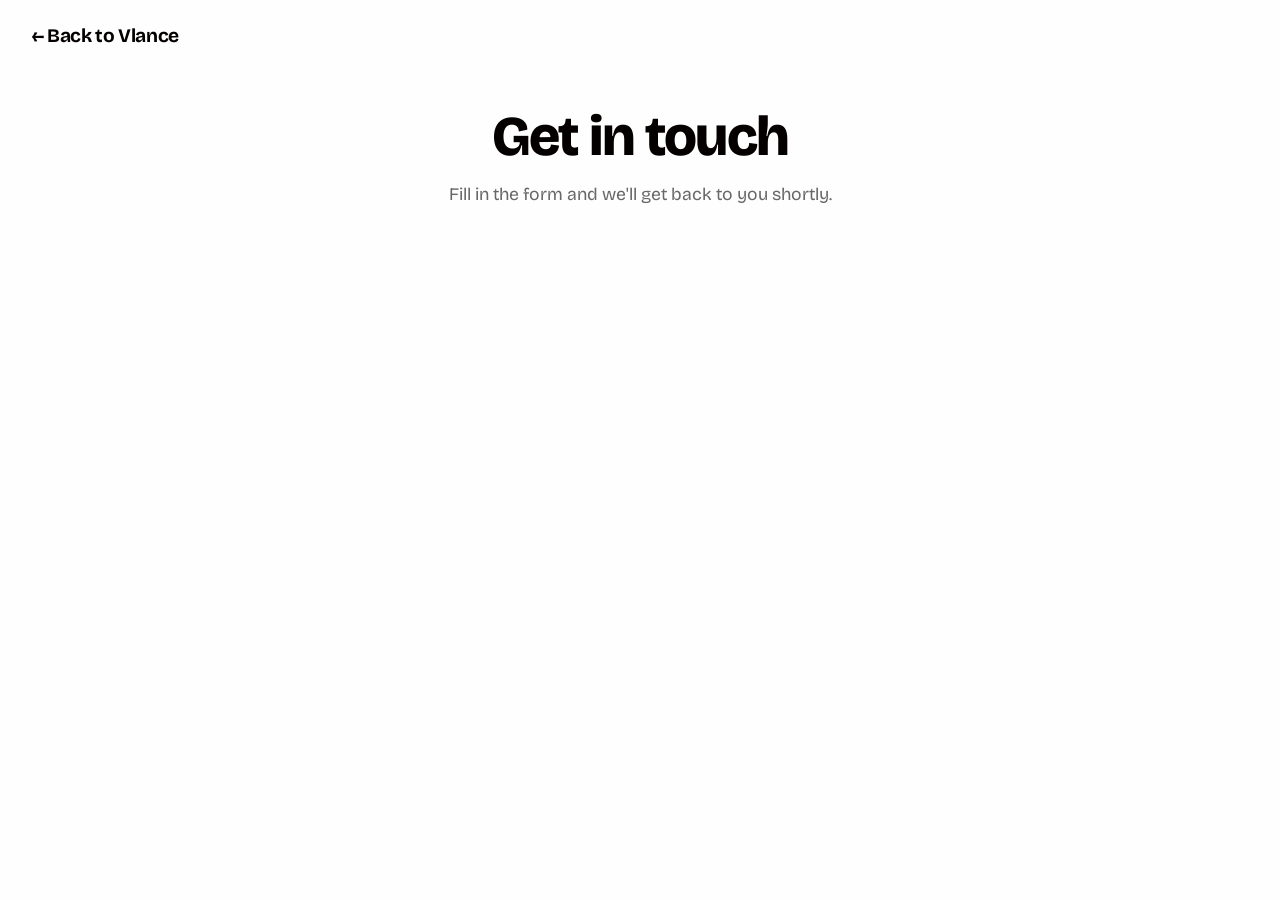
<file: contact.html>
<!DOCTYPE html>
<html lang="en">
<head>
  <meta charset="utf-8"/>
  <title>Contact — Vlance</title>
  <meta name="viewport" content="width=device-width, initial-scale=1"/>
  <link rel="icon" type="image/png" href="png/vlance logo.png"/>
  <link rel="preconnect" href="https://fonts.googleapis.com"/>
  <link rel="preconnect" href="https://fonts.gstatic.com" crossorigin/>
  <link href="https://fonts.googleapis.com/css2?family=Bricolage+Grotesque:opsz,wght@12..96,200..800&display=swap" rel="stylesheet"/>
  <link rel="stylesheet" href="vlance.css"/>
  <style>
    body { margin: 0; padding: 0; background: #fffefe; display: flex; flex-direction: column; min-height: 100vh; }
    .contact-page-header {
      padding: 1.5rem 2rem;
      display: flex;
      align-items: center;
    }
    .contact-page-header a {
      font-family: "Bricolage Grotesque", sans-serif;
      font-weight: 700;
      font-size: 1.2rem;
      color: #040000;
      text-decoration: none;
      letter-spacing: -0.02em;
    }
    .contact-page-header a:hover { opacity: 0.7; }
    .contact-page-form {
      flex: 1;
      display: flex;
      flex-direction: column;
      align-items: center;
      padding: 2rem 1rem 4rem;
    }
    .contact-page-form h1 {
      font-family: "Bricolage Grotesque", sans-serif;
      font-size: clamp(2rem, 6vw, 3.5rem);
      font-weight: 800;
      color: #040000;
      margin: 0 0 0.25em;
      letter-spacing: -0.03em;
      text-align: center;
    }
    .contact-page-form p {
      font-family: "Bricolage Grotesque", sans-serif;
      font-size: 1.1rem;
      color: #666;
      margin: 0 0 2.5rem;
      text-align: center;
    }
    .tally-embed-wrap {
      width: 100%;
      max-width: 640px;
    }
  </style>
</head>
<body>
  <header class="contact-page-header">
    <a href="index.html">← Back to Vlance</a>
  </header>

  <main class="contact-page-form">
    <h1>Get in touch</h1>
    <p>Fill in the form and we'll get back to you shortly.</p>
    <div class="tally-embed-wrap">
      <!-- Replace the src URL below with your Tally.so embed URL -->
      <iframe
        data-tally-src="https://tally.so/embed/YOUR_FORM_ID?alignLeft=1&hideTitle=1&transparentBackground=1&dynamicHeight=1"
        loading="lazy"
        width="100%"
        height="500"
        frameborder="0"
        marginheight="0"
        marginwidth="0"
        title="Contact Vlance"
        style="border:none;"
      ></iframe>
      <script>var d=document,w="https://tally.so/widgets/embed.js",v=function(){"undefined"!=typeof Tally?Tally.loadEmbeds():d.querySelectorAll("iframe[data-tally-src]:not([src])").forEach((function(e){e.src=e.dataset.tallySrc}))};if("undefined"!=typeof Tally)v();else if(d.querySelector('script[src="'+w+'"]')==null){var s=d.createElement("script");s.src=w,s.onload=v,s.onerror=v,d.body.appendChild(s);}</script>
    </div>
  </main>
</body>
</html>
</file>
<file: vlance.css>
/* ══════════════════════════════════════════════════════════════════════════
   VLANCE v2 — bold dark brutalist system
   Red (#b91616) on near-black, hard edges, huge Bricolage Grotesque display
   type, JetBrains Mono for labels/eyebrows/UI chrome.

   Section order mirrors index.html exactly:
   01 Hero · 02 Client carousel · 03 Perks · 04 Featured testimonial ·
   05 Work (fan slider) · 06 Comparison table · 07 Testimonials · 08 Contact
   ══════════════════════════════════════════════════════════════════════════ */

*, *::before, *::after { box-sizing: border-box; }

:root {
  /* Palette */
  --bg:          #fafaf7;
  --bg-panel:    #f1efe9;
  --bg-panel-2:  #e8e5dd;
  --fg:          #0a0a0a;
  --fg-dim:      #625f58;
  --fg-faint:    #a8a49b;
  --line:        rgba(10, 10, 10, 0.12);
  --line-strong: rgba(10, 10, 10, 0.28);
  --red:         #b91616;
  --red-bright:  #e01c1c;
  --red-deep:    #7a0d0d;
  --grad-red:    linear-gradient(110deg, #e64613 0%, #b91616 100%);

  /* Type */
  --font-display: 'Bricolage Grotesque', sans-serif;
  --font-mono:    'Bricolage Grotesque', sans-serif;

  /* Layout */
  --container: 1400px;
  --edge:      clamp(1.25rem, 4vw, 3rem);
  --line-w:    1.5px;
}

html {
  scroll-behavior: smooth;
  -webkit-font-smoothing: antialiased;
  /* Backstop against sideways page scroll. `clip` rather than `hidden`: it
     creates no scroll container, so the perk bands' position:sticky still
     resolves against the viewport. */
  overflow-x: clip;
}

body {
  margin: 0;
  background: var(--bg);
  color: var(--fg);
  font-family: var(--font-display);
  overflow-x: clip;
  position: relative;
}

/* Fixed film-grain overlay — cheap texture that sells the "expensive design"
   feel; mix-blend-mode so it reads on both red and black panels alike. */
body::before {
  content: '';
  position: fixed;
  inset: 0;
  z-index: 999;
  pointer-events: none;
  opacity: 0.05;
  mix-blend-mode: overlay;
  background-image: url("data:image/svg+xml,%3Csvg xmlns='http://www.w3.org/2000/svg' width='120' height='120'%3E%3Cfilter id='n'%3E%3CfeTurbulence type='fractalNoise' baseFrequency='0.9' numOctaves='2' stitchTiles='stitch'/%3E%3C/filter%3E%3Crect width='100%25' height='100%25' filter='url(%23n)'/%3E%3C/svg%3E");
}

::selection { background: var(--red); color: #fff; }

img { max-width: 100%; display: block; }
a { color: inherit; }

.container {
  max-width: var(--container);
  margin: 0 auto;
  padding: 0 var(--edge);
}

/* ── Shared type utilities ── */
.h-l {
  font-family: var(--font-display);
  font-weight: 800;
  letter-spacing: -0.04em;
  line-height: 0.9;
  margin: 0;
  color: var(--fg);
}

.p-l {
  font-family: var(--font-mono);
  font-size: clamp(0.85rem, 1.1vw, 1rem);
  color: var(--fg-dim);
  letter-spacing: 0.01em;
  line-height: 1.6;
  margin: 0;
}

.vl-eyebrow {
  display: inline-flex;
  align-items: center;
  gap: 0.6em;
  font-family: var(--font-mono);
  font-size: clamp(0.7rem, 1vw, 0.82rem);
  letter-spacing: 0.18em;
  text-transform: uppercase;
  color: var(--fg-dim);
}
.vl-eyebrow::before {
  content: '';
  width: 0.55em;
  height: 0.55em;
  background: var(--red);
  flex: none;
}

/* ── Buttons ──
   Creative hover with no shadow / glow / scale: a flat fill sweeps in behind
   the label (transform-only, GPU-cheap) and the label colour flips a beat
   later so it reads as the fill "arriving" under it. */
.btn {
  position: relative;
  isolation: isolate;
  overflow: hidden;
  display: inline-flex;
  align-items: center;
  justify-content: center;
  gap: 0.625em;
  padding: 1em 2.4em;
  font-family: var(--font-mono);
  font-size: 1.5rem;
  font-weight: 600;
  letter-spacing: 0.06em;
  text-transform: none;
  text-decoration: none;
  border: none;
  border-radius: 100em;
  background: rgba(0, 0, 0, 0.07);
  color: var(--fg);
  cursor: pointer;
  transition: background-color 0.2s ease, color 0.2s ease;
}
.btn:hover { background: var(--fg); color: #fff; }

.btn--primary {
  background: var(--red);
  color: #fff;
}
.btn--primary:hover { background: var(--fg); color: #fff; }

/* ══════════════════════════ 01 · HERO ══════════════════════════ */
.home-hero {
  position: relative;
  min-height: 100svh;
  display: flex;
  align-items: center;
  padding: clamp(6rem, 12vh, 8rem) 0 clamp(10rem, 18vw, 13rem); /* bottom: room for the timeline strip */
  background: var(--bg);
  overflow: clip;
}

/* Faint "+" marks on a 56px grid. A radial mask (not a background gradient —
   the marks themselves stay flat) fades them out toward the screen edges. */
/* one soft warm glow behind the headline - the only colour in the background */
.home-hero::before {
  content: "";
  position: absolute;
  left: 50%;
  top: 44%;
  width: min(70rem, 110vw);
  height: 34rem;
  translate: -50% -50%;
  border-radius: 50%;
  background: none;
  pointer-events: none;
  z-index: 0;
}
.vl-hero-pattern {
  position: absolute;
  inset: 0;
  z-index: 0;
  pointer-events: none;
  /* thin vertical column lines, like a layout grid (user, 22 Oct: replaces the + marks and the glow) */
  /* a plain dot grid (user, 22 Oct: "more simple pattern") */
  background: radial-gradient(circle, rgba(10, 10, 10, 0.16) 1.2px, transparent 1.6px) center top / 28px 28px repeat;
  -webkit-mask-image: radial-gradient(ellipse 80% 75% at 50% 45%, transparent 18%, #000 55%);
          mask-image: radial-gradient(ellipse 80% 75% at 50% 45%, transparent 18%, #000 55%);
}

/* Editing-timeline panel near the bottom of the hero. A 2-column grid: track
   icons on the left, lanes on the right (ruler, video, text, audio). Each
   lane's track holds its clips twice back-to-back, all padded to the same
   loop length in buildHeroTimeline(), so every lane scrolls at the same
   speed and the -50% loop is seamless. Flat fills only, no gradients. */
.vl-hero-timeline {
  --tl-head: 2.6rem;
  position: absolute;
  left: 50%;
  bottom: clamp(1.25rem, 3vw, 2.25rem);
  translate: -50% 0;
  width: min(68rem, calc(100% - 2 * var(--edge)));
  z-index: 0;
  display: grid;
  grid-template-columns: var(--tl-head) 1fr;
  grid-template-rows: 1rem 2.8rem 1.3rem 1.9rem;
  gap: 0.35rem 0;
  padding: 0.6rem 0.6rem 0.75rem 0;
  background: #fff;
  border: var(--line-w) solid var(--line);
  border-radius: 1.1rem;
  overflow: hidden;
  pointer-events: none;
}
.vl-tl-head {
  display: flex;
  align-items: center;
  justify-content: center;
  color: var(--fg-faint);
}
.vl-tl-head svg { width: 1rem; height: 1rem; }
.vl-tl-lane {
  position: relative;
  overflow: hidden;
  border-radius: 0.45rem;
}
.vl-tl-track {
  display: flex;
  height: 100%;
  width: max-content;
  animation: vl-tl-scroll 60s linear infinite;
}
.vl-tl-ruler {
  background: url("data:image/svg+xml,%3Csvg xmlns='http://www.w3.org/2000/svg' width='64' height='16'%3E%3Cpath d='M0.5 16V6M16.5 16v-4M32.5 16V9M48.5 16v-4' stroke='%230a0a0a' stroke-opacity='0.28'/%3E%3C/svg%3E") left bottom / 4rem 100% repeat-x;
}
.vl-tl-clip {
  flex: none;
  height: 100%;
  border-radius: 0.45rem;
}
.vl-tl-gap { flex: none; }

/* Video: film-strip of a creator photo, repeated frame after frame. */
.vl-tl-track[data-kind="video"] .vl-tl-clip {
  position: relative;
  background-color: var(--bg-panel-2);
  background-size: auto 100%;
  background-repeat: repeat-x;
  box-shadow: inset 0 0 0 1px rgba(10, 10, 10, 0.12);
}
/* "Selected" clip, like clicking one in an editor: red outline + handles. */
.vl-tl-track[data-kind="video"] .vl-tl-clip.is-selected {
  box-shadow: inset 0 0 0 2px var(--red);
}
.vl-tl-clip.is-selected::before,
.vl-tl-clip.is-selected::after {
  content: '';
  position: absolute;
  top: 0;
  bottom: 0;
  width: 0.45rem;
  background: var(--red);
}
.vl-tl-clip.is-selected::before { left: 0;  border-radius: 0.45rem 0 0 0.45rem; }
.vl-tl-clip.is-selected::after  { right: 0; border-radius: 0 0.45rem 0.45rem 0; }

/* Text overlays: dark pills with a short white "line of text" mark. */
.vl-tl-track[data-kind="text"] .vl-tl-clip {
  position: relative;
  background: var(--fg);
  border-radius: 100em;
}
.vl-tl-track[data-kind="text"] .vl-tl-clip::after {
  content: '';
  position: absolute;
  left: 0.6rem;
  top: 50%;
  width: 45%;
  max-width: 3rem;
  height: 2px;
  translate: 0 -50%;
  border-radius: 2px;
  background: rgba(255, 255, 255, 0.7);
}
.vl-tl-track[data-kind="text"] .vl-tl-clip.is-red { background: var(--red); }

/* Audio: light red clip with a waveform. */
.vl-tl-track[data-kind="audio"] .vl-tl-clip {
  background: url("data:image/svg+xml,%3Csvg xmlns='http://www.w3.org/2000/svg' width='48' height='20'%3E%3Cg fill='%23b91616' fill-opacity='0.55'%3E%3Crect x='1' y='7.0' width='2' height='6' rx='1'/%3E%3Crect x='5' y='4.0' width='2' height='12' rx='1'/%3E%3Crect x='9' y='6.0' width='2' height='8' rx='1'/%3E%3Crect x='13' y='2.0' width='2' height='16' rx='1'/%3E%3Crect x='17' y='5.0' width='2' height='10' rx='1'/%3E%3Crect x='21' y='3.0' width='2' height='14' rx='1'/%3E%3Crect x='25' y='7.5' width='2' height='5' rx='1'/%3E%3Crect x='29' y='4.5' width='2' height='11' rx='1'/%3E%3Crect x='33' y='1.5' width='2' height='17' rx='1'/%3E%3Crect x='37' y='5.5' width='2' height='9' rx='1'/%3E%3Crect x='41' y='3.5' width='2' height='13' rx='1'/%3E%3Crect x='45' y='6.5' width='2' height='7' rx='1'/%3E%3C/g%3E%3C/svg%3E") left center / auto 80% repeat-x, rgba(185, 22, 22, 0.1);
}

/* Fixed playhead — red line across the lanes with a handle in the ruler. */
.vl-tl-playhead {
  position: absolute;
  top: 0.35rem;
  bottom: 0;
  left: calc(var(--tl-head) + (100% - var(--tl-head)) * 0.42);
  width: 2px;
  margin-left: -1px;
  background: var(--red);
  z-index: 2;
}
.vl-tl-playhead::before {
  content: '';
  position: absolute;
  top: 0;
  left: 50%;
  width: 0.75rem;
  height: 0.9rem;
  translate: -50% 0;
  border-radius: 0.2rem 0.2rem 0.4rem 0.4rem;
  background: var(--red);
}

@keyframes vl-tl-scroll {
  to { transform: translateX(-50%); }
}
@media (prefers-reduced-motion: reduce) {
  .vl-tl-track { animation: none; }
}

/* Floating creator cards around the edges. Rotation sits on the figure,
   the bob animation on an inner transform via the `translate` property, so
   GSAP's entrance (which animates `transform`) and the CSS float never fight. */
.vl-hero-cards {
  position: absolute;
  inset: 0;
  z-index: 0;
  pointer-events: none;
}
.vl-hero-card {
  position: absolute;
  margin: 0;
  width: clamp(8rem, 11vw, 11.5rem);
  aspect-ratio: 4 / 5;
  padding: 0.45rem;
  background: #fff;
  border: var(--line-w) solid var(--line);
  border-radius: 1.25rem;
  rotate: var(--rot, 0deg);
  animation: vl-hero-float 6s ease-in-out infinite;
}
.vl-hero-card img {
  width: 100%;
  height: 100%;
  object-fit: cover;
  border-radius: 0.85rem;
}
/* on wide screens the cards stay near the headline instead of drifting to the far edges */
.vl-hero-card--1 { --rot: -8deg; top: 12%;    left: max(5%, calc(50% - 54rem));  }
.vl-hero-card--2 { --rot:  7deg; top: 10%;    right: max(6%, calc(50% - 54rem)); animation-delay: -1.5s; }
.vl-hero-card--3 { --rot:  6deg; bottom: 30%; left: max(10%, calc(50% - 49rem)); animation-delay: -3s; }
.vl-hero-card--4 { --rot: -6deg; bottom: 28%; right: max(9%, calc(50% - 50rem)); animation-delay: -4.5s; }

@keyframes vl-hero-float {
  0%, 100% { translate: 0 0; }
  50%      { translate: 0 -10px; }
}
@media (prefers-reduced-motion: reduce) {
  .vl-hero-card { animation: none; }
}

.home-hero__content {
  position: relative;
  z-index: 1;
  display: flex;
  flex-direction: column;
  align-items: center;
  text-align: center;
  gap: clamp(1.25rem, 2.4vw, 1.75rem);
}

.vl-hero-heading {
  margin: 0;
  font-family: var(--font-display);
  font-weight: 800;
  letter-spacing: -0.02em;
  line-height: 0.92;
  color: var(--fg);
  font-size: clamp(3rem, 6vw, 7.5rem);
}
.vl-ht-line { display: block; }
.vl-ht-accent { color: var(--red); font-style: normal; }

.vl-hero-pill {
  display: inline-flex;
  align-items: center;
  gap: 0.55rem;
  margin: 0 0 0.4rem;
  padding: 0.5rem 1rem;
  border: 1px solid rgba(0, 0, 0, 0.1);
  border-radius: 100em;
  background: #fff;
  font-family: var(--font-mono);
  font-size: 0.85rem;
  font-weight: 600;
  letter-spacing: 0.04em;
  color: var(--fg);
}
.vl-hero-pill i { width: 0.5rem; height: 0.5rem; border-radius: 50%; background: #22c55e; }
.vl-hero-sub {
  max-width: 34rem;
  margin: 0.2rem 0 0;
  font-family: var(--font-display);
  font-weight: 500;
  font-size: clamp(1.15rem, 1.5vw, 1.6rem);
  letter-spacing: -0.02em;
  line-height: 1.4;
  color: var(--fg-dim);
}
.vl-hero-cta {
  display: flex;
  flex-wrap: wrap;
  justify-content: center;
  gap: 0.75rem;
  margin-top: 0.4rem;
}
.vl-hero-cta .btn { font-size: clamp(1.15rem, 1.1vw, 1.35rem); padding: 1.05em 2.8em; }

/* Trusted-by avatar badge */
.vl-trusted {
  display: inline-flex;
  align-items: center;
  gap: 1.1rem;
  margin-top: 0.6rem;
}
.vl-trusted__avatars {
  display: flex;
}
/* The slot is the circle (ring + clip); the photo inside slides through it
   when initTrustedAvatars swaps faces, so the ring itself never moves. */
.vl-trusted__slot {
  position: relative;
  display: block;
  width: 3.6rem;
  height: 3.6rem;
  margin-left: -1.1rem;
  border-radius: 50%;
  border: 2px solid var(--bg);
  background: var(--bg-panel);
  overflow: hidden;
  isolation: isolate; /* keeps the clip clean in Safari while children transform */
}
.vl-trusted__slot:first-child { margin-left: 0; }
.vl-trusted__avatar {
  position: absolute;
  inset: 0;
  display: block;
  width: 100%;
  height: 100%;
  object-fit: cover;
}
.vl-trusted__label {
  font-family: var(--font-display);
  font-weight: 600;
  font-size: 1.05rem;
  letter-spacing: -0.01em;
  color: var(--fg-dim);
}

/* Tablet: pull the cards further into the corners and shrink them so they
   frame the headline instead of crowding it. */
@media (max-width: 1100px) {
  .vl-hero-card { width: 7.5rem; }
  .vl-hero-card--1 { top: 9%;  left: 3%; }
  .vl-hero-card--2 { top: 8%;  right: 3%; }
  .vl-hero-card--3 { bottom: 28%; left: 4%; }
  .vl-hero-card--4 { bottom: 27%; right: 4%; }
}
/* Phones: only the two top cards, small, tucked into the corners. */
@media (max-width: 767px) {
  .home-hero { min-height: 92svh; padding-top: 9rem; padding-bottom: 10rem; }
  .vl-hero-timeline {
    --tl-head: 2rem;
    grid-template-rows: 0.8rem 2.1rem 1rem 1.4rem;
    gap: 0.25rem 0;
    padding: 0.45rem 0.45rem 0.55rem 0;
    border-radius: 0.9rem;
  }
  .vl-tl-head svg { width: 0.85rem; height: 0.85rem; }
  .vl-hero-card { width: 4.6rem; padding: 0.25rem; border-radius: 0.8rem; }
  .vl-hero-card img { border-radius: 0.55rem; }
  .vl-hero-card--2 { top: 1.75rem; right: -0.5rem; }
  .vl-hero-card--3 { top: 2.25rem; bottom: auto; left: -0.5rem; --rot: -7deg; }
  .vl-hero-card--1, .vl-hero-card--4 { display: none; }
  .vl-hero-heading { font-size: clamp(2.3rem, 10.5vw, 3.6rem); }
  .vl-trusted__slot { width: 2.8rem; height: 2.8rem; margin-left: -0.9rem; }
  .vl-trusted__label { font-size: 0.95rem; }
}

/* ══════════════════════ 02 · CLIENT CAROUSEL / FACE WALL ══════════════════════ */
.vl-clients-header {
  position: relative;
  padding: clamp(3.5rem, 7vw, 5.5rem) var(--edge) clamp(2rem, 4vw, 3rem);
  display: flex;
  align-items: flex-end;
  justify-content: space-between;
  flex-wrap: wrap;
  gap: 1.5rem;
  background: var(--bg);
  max-width: var(--container);
  margin: 0 auto;
}
.vl-clients-header .h-l {
  font-size: clamp(2.6rem, 6vw, 5.2rem);
  letter-spacing: -0.01em;
}
.vl-clients-stat {
  position: relative;
  display: flex;
  flex-direction: column;
  align-items: flex-end;
  text-align: right;
  flex: none;
}
.vl-clients-stat__num {
  font-family: var(--font-display);
  font-weight: 800;
  font-size: clamp(2.6rem, 5vw, 4.4rem);
  line-height: 0.9;
  color: var(--red-bright);
  letter-spacing: -0.03em;
}
.vl-clients-stat__label {
  font-family: var(--font-display);
  font-weight: 700;
  font-size: clamp(1.7rem, 3.2vw, 2.7rem);
  letter-spacing: -0.01em;
  color: var(--fg);
  max-width: 14ch;
}

/* The outer wrapper stays screen-aligned at exactly 100% width and does the
   clipping; the oversized, rotated strip lives on --inner. Previously the
   width:112% / left:-6% / rotate() all sat here, on an element that is a
   direct child of <body> with nothing above it to clip — so the strip stuck
   ~32px past the right edge of the viewport and gave the whole page a
   horizontal scroll. Keeping the bleed on the child means the overflow is
   clipped locally and can never reach the document. */
.vl-clients-carousel {
  position: relative;
  width: 100%;
  overflow: hidden;
  background: var(--bg);
  padding: clamp(2rem, 4vw, 3rem) 0;
  -webkit-mask-image: linear-gradient(90deg, transparent 0, #000 5%, #000 95%, transparent 100%);
  mask-image: linear-gradient(90deg, transparent 0, #000 5%, #000 95%, transparent 100%);
}
.vl-clients-carousel--inner {
  position: relative;
  width: 112%;
  left: -6%;
  display: flex;
  flex-direction: column;
  gap: clamp(0.15rem, 0.4vw, 0.3rem);
  transform: rotate(-2.5deg);
}
.vl-clients-track {
  display: flex;
  width: max-content;
  will-change: transform;
  cursor: grab;
  /* Lets the browser handle vertical page scroll natively and immediately;
     horizontal is left entirely to the drag JS (vlance.js initClientsRow),
     so the two never fight for the same touch gesture. */
  touch-action: pan-y;
}
.vl-clients-track.is-dragging { cursor: grabbing; }

/* Big overlapping poster tiles — the "face wall": photo fills the whole
   card, grayscale by default and snapping to full colour on hover, name
   overlaid on a bottom scrim so faces read large from across the room. */
.vl-clients-card {
  position: relative;
  flex: none;
  width: clamp(13rem, 20vw, 19rem);
  aspect-ratio: 1 / 1;
  margin-right: 0.3rem;
  border: var(--line-w) solid var(--line);
  border-radius: 0.75rem;
  overflow: hidden;
  text-decoration: none;
  background: var(--bg-panel);
  transition: border-color 0.25s, z-index 0s;
}
.vl-clients-card:hover {
  border-color: var(--red-bright);
  z-index: 5;
}
.vl-clients-card__frame {
  position: absolute;
  inset: 0;
  border: 0;
  border-radius: 0;
  overflow: hidden;
}
.vl-clients-card__photo {
  width: 100%;
  height: 100%;
  object-fit: contain;
  filter: grayscale(1) contrast(1.05);
  transition: filter 0.4s ease;
}
.vl-clients-card:hover .vl-clients-card__photo {
  filter: grayscale(0) contrast(1.05);
}
.vl-clients-card__body {
  position: absolute;
  left: 0; right: 0; bottom: 0;
  padding: 1.6rem 1rem 0.9rem;
  background: linear-gradient(to top, rgba(0,0,0,0.88) 0%, rgba(0,0,0,0.35) 55%, transparent 100%);
}
.vl-clients-card__name {
  margin: 0;
  font-size: 1rem;
  font-weight: 700;
  color: #fff;
  letter-spacing: -0.01em;
}
.vl-clients-card__handle {
  margin: 0;
  font-family: var(--font-mono);
  font-size: 0.68rem;
  color: rgba(255,255,255,0.65);
}

@media (max-width: 767px) {
  .vl-clients-header { flex-direction: column; align-items: flex-start; }
  .vl-clients-stat { align-items: flex-start; text-align: left; }
  .vl-clients-card { width: clamp(10rem, 40vw, 12.5rem); margin-right: 0.2rem; }
  .vl-clients-carousel {
    -webkit-mask-image: linear-gradient(90deg, transparent 0, rgba(0,0,0,0.25) 2.5%, rgba(0,0,0,0.7) 6%, #000 10%, #000 90%, rgba(0,0,0,0.7) 94%, rgba(0,0,0,0.25) 97.5%, transparent 100%);
            mask-image: linear-gradient(90deg, transparent 0, rgba(0,0,0,0.25) 2.5%, rgba(0,0,0,0.7) 6%, #000 10%, #000 90%, rgba(0,0,0,0.7) 94%, rgba(0,0,0,0.25) 97.5%, transparent 100%);
  }
}

.vl-clients-cta {
  display: flex;
  justify-content: center;
  padding: clamp(1.5rem, 3vw, 2.25rem) var(--edge);
  background: var(--bg);
}
.vl-clients-cta__btn {
  display: inline-block;
  padding: 1em 2.4em;
  border: 2px solid var(--fg);
  border-radius: 100em;
  font-family: var(--font-mono);
  font-size: 1.5rem;
  font-weight: 600;
  color: var(--fg);
  text-decoration: none;
  transition: background 0.2s, color 0.2s;
}
.vl-clients-cta__btn:hover {
  background: var(--fg);
  color: #fff;
}

/* ══════════════════════════ 03 · PERKS ══════════════════════════ */
.vl-perks-section {
  position: relative;
  background: var(--bg);
  padding: clamp(2rem, 5vw, 3rem) 0 clamp(2rem, 5vw, 3rem);
}
.vl-perks-container {
  max-width: none;
  width: 90vw;
  margin: 0 auto;
  padding: 0;
}

.vl-perks-bands {
  display: flex;
  flex-direction: column;
}

.vl-perk-band {
  position: sticky;
  top: 0;
  display: flex;
  align-items: center;
  justify-content: center;
  gap: clamp(3rem, 8vw, 7rem);
  height: 74vh;
  padding: clamp(2.5rem, 6vw, 5rem) var(--edge);
  border-top: var(--line-w) solid var(--line);
  background: var(--bg);
  border-radius: 2rem;
  overflow: hidden;
}
.vl-perk-band:first-child { border-top: none; }
.vl-perk-band:nth-child(1) { z-index: 1; }
.vl-perk-band:nth-child(2) { z-index: 2; }
.vl-perk-band:nth-child(3) { z-index: 3; }
.vl-perk-band:nth-child(4) { z-index: 4; }

.vl-perk-band:nth-child(even) {
  flex-direction: row-reverse;
}

@media (max-width: 768px) {
  /* Cards fill ~99% of the viewport width; height shrink-wraps the content
     so there is no dead space above the text. */
  .vl-perks-container { width: 99vw; }
  .vl-perks-bands { gap: 5px; }
  .vl-perk-band {
    height: auto;
    /* Round top, near-square bottom, so the flush image reads as sitting on
       the card's floor rather than in a pill. */
    border-radius: 2rem 2rem 0.3rem 0.3rem;
  }

  /* Section backdrop matches the featured-testimonial panel below; the cards
     themselves stay white (or red) on top of it. */
  .vl-perks-section { background: var(--bg-panel); }
}

.vl-perk-band--dark {
  background: var(--red);
  border-top-color: transparent;
}
.vl-perk-band--dark + .vl-perk-band { border-top-color: transparent; }

.vl-perk-text {
  align-self: center;
  margin-top: 3rem;
  flex: 0 1 auto;
  min-width: 0;
  max-width: 42rem;
  display: flex;
  flex-direction: column;
  justify-content: center;
  gap: 1.1rem;
}
.vl-perk-title {
  margin: 0;
  font-family: var(--font-display);
  font-weight: 800;
  letter-spacing: -0.04em;
  line-height: 0.92;
  font-size: clamp(2rem, 5.4vw, 5.6rem);
  white-space: nowrap;
  color: #040000;
}
.vl-perk-band--dark .vl-perk-title { color: rgba(255,255,255,0.82); }
.vl-perk-sub {
  margin: 0;
  max-width: 46ch;
  font-family: var(--font-mono);
  font-size: clamp(1.15rem, 1.9vw, 1.8rem);
  line-height: 1.5;
  color: #7a7575;
}
.vl-perk-sub strong { color: #040000; font-weight: 400; }
.vl-perk-band--dark .vl-perk-sub { color: rgba(255,255,255,0.65); }

.vl-perk-img {
  align-self: flex-end;
  flex: 0 0 auto;
  min-width: 0;
  max-width: min(72%, 1040px);
  max-height: 100%;
  width: auto;
  height: auto;
  object-fit: contain;
  border-radius: 1.75rem 1.75rem 0 0;
  margin-bottom: calc(-1 * clamp(2.5rem, 6vw, 5rem));
}

@media (max-width: 768px) {
  .vl-perk-band,
  .vl-perk-band:nth-child(even) {
    --perk-img-pad: 0.75rem;
    flex-direction: column;
    align-items: flex-start;
    /* Text + image sit as one bottom-anchored group; slack goes above the text. */
    justify-content: flex-end;
    text-align: left;
    gap: 1.5rem;
    /* No bottom padding: the image runs to the card's bottom edge. */
    padding: clamp(2.5rem, 9vw, 3.5rem) var(--edge) 0;
  }
  .vl-perk-text {
    margin-top: 0;
    flex: 0 0 auto;
  }
  /* Near-bleed: a small inset on the sides only, flush with the card bottom.
     aspect-ratio matches the source art so the box has no dead space above it. */
  .vl-perk-img {
    flex: 0 0 auto;
    align-self: stretch;
    width: calc(100% + (var(--edge) - var(--perk-img-pad)) * 2);
    max-width: none;
    height: auto;
    aspect-ratio: 2710 / 2160;
    max-height: 100%;
    min-height: 0;
    margin: 0 calc(-1 * (var(--edge) - var(--perk-img-pad)));
    object-fit: contain;
    object-position: center bottom;
    border-radius: 0;
  }
}

/* ═══════════════════ 04 · FEATURED TESTIMONIAL ═══════════════════ */
.vl-featured-testimonial {
  position: relative;
  background: var(--bg-panel);
  border-bottom: var(--line-w) solid var(--line);
  padding: clamp(4rem, 9vw, 7rem) 0;
}
.vl-featured-testimonial__grid {
  max-width: 92rem;
  margin: 0 auto;
  display: grid;
  grid-template-columns: 1fr 1fr;
  gap: clamp(1.5rem, 3vw, 2.5rem);
}
@media (max-width: 768px) {
  .vl-featured-testimonial__grid { grid-template-columns: 1fr; }
}
.vl-featured-testimonial__card {
  position: relative;
  display: flex;
  flex-direction: column;
  align-items: flex-start;
  gap: 2rem;
  text-align: left;
  background: var(--bg);
  border: var(--line-w) solid var(--line);
  border-radius: 2rem;
  padding: clamp(2.75rem, 4vw, 3.5rem) clamp(2rem, 4vw, 3rem);
}

/* Red spiral accent hung off a card corner — sits half on the card, half
   outside it, above the card content, with a gentle continuous drift. The
   keyframes repeat the base translate because they drive the same transform
   property, which would otherwise drop the corner anchoring on frame one. */
.vl-featured-testimonial__deco {
  position: absolute;
  bottom: 0;
  right: 0;
  width: clamp(110px, 13vw, 200px);
  height: auto;
  z-index: 3;
  pointer-events: none;
  /* Pushed as far right as it can go without being cut off: the only room
     outside the card is the container gutter, which is exactly --edge, so the
     overhang is that minus a hair. A percentage overhang instead would clip,
     since the spiral scales with the viewport but the gutter doesn't. */
  transform: translate(calc(var(--edge) - 0.5rem), 30%) rotate(4deg);
  animation: vl-featured-deco-drift 9s ease-in-out infinite;
}
/* Deliberately tiny travel — a slow breath, not a wobble. */
@keyframes vl-featured-deco-drift {
  0%, 100% { transform: translate(calc(var(--edge) - 0.5rem), 30%) rotate(4deg); }
  50%      { transform: translate(calc(var(--edge) - 0.5rem), 28%) rotate(2deg); }
}
@media (prefers-reduced-motion: reduce) {
  .vl-featured-testimonial__deco { animation: none; }
}
.vl-featured-testimonial__quote {
  margin: 0;
  font-family: var(--font-display);
  font-weight: 600;
  letter-spacing: -0.015em;
  font-size: clamp(1.5rem, 3vw, 2.3rem);
  line-height: 1.32;
  color: var(--fg);
}
.vl-featured-testimonial__author {
  display: flex;
  flex-direction: row;
  align-items: center;
  gap: 1.1rem;
}
.vl-featured-testimonial__avatar {
  width: 5rem;
  height: 5rem;
  flex: 0 0 auto;
  border-radius: 50%;
  object-fit: cover;
  border: 2px solid var(--red);
  outline: var(--line-w) solid var(--line);
  outline-offset: 3px;
}
.vl-featured-testimonial__name {
  display: block;
  font-size: 1.25rem;
  font-weight: 700;
  color: var(--fg);
}
.vl-featured-testimonial__role {
  display: block;
  font-family: var(--font-mono);
  font-size: 0.95rem;
  color: var(--fg-dim);
  text-decoration: none;
  transition: color 0.15s ease;
}
.vl-featured-testimonial__role:hover {
  color: var(--red);
}

/* ══════════════════ 05 · SERVICES / WORK SLIDER ══════════════════ */
.product-slider__wrap {
  position: relative;
  background: var(--bg);
  padding: clamp(4rem, 8vw, 6rem) 0 clamp(4rem, 9vw, 7rem);
  overflow: clip;
}

.product-slider__text-row {
  display: flex;
  align-items: flex-end;
  justify-content: space-between;
  gap: 2rem;
  flex-wrap: wrap;
  margin-bottom: clamp(2.5rem, 5vw, 4rem);
}
.product-slider__title { position: relative; }
.product-slider__title .h-l {
  font-size: clamp(2.6rem, 6.5vw, 5.5rem);
}
.product-slider__text { max-width: 20rem; }

.gsap-slider {
  gap: 3em;
  flex-flow: column;
  align-items: flex-start;
  width: 100%;
  max-width: var(--container);
  margin: 0 auto;
  padding: 0 var(--edge);
  display: flex;
  position: relative;
}
.gsap-slider__collection { width: 100%; }
.gsap-slider__collection.is--products { width: 60em; max-width: 100%; }

/* Drag affordance. initOsmoSlider already maintains data-gsap-drag-status on
   the wrapper ('grab' / 'grabbing'); nothing was reading it, so the carousel
   gave no hint it could be dragged. */
[data-gsap-drag-status] .gsap-slider__list { cursor: grab; }
[data-gsap-drag-status="grabbing"] .gsap-slider__list { cursor: grabbing; }
.gsap-slider__list {
  -webkit-user-select: none;
  user-select: none;
  will-change: transform;
  touch-action: pan-y;
  backface-visibility: hidden;
  display: flex;
}

[data-gsap-slider-init] {
  --slider-status: on;
  --slider-spv: 3.1;
  --slider-gap: 1.25em;
}
@media screen and (max-width: 991px) {
  [data-gsap-slider-init] { --slider-spv: 2.1; --slider-gap: 0.9em; }
}
@media screen and (max-width: 767px) {
  [data-gsap-slider-init] { --slider-spv: 1; --slider-gap: 0.625em; }
}
.product-slider [data-gsap-slider-init] { --slider-spv: 3; --slider-gap: 1.5em; }

.gsap-slider__item {
  width: calc(((100% - 1px) - (var(--slider-spv) - 1) * var(--slider-gap)) / var(--slider-spv));
  margin-right: var(--slider-gap);
  flex: none;
}
@media screen and (max-width: 767px) {
  /* Phones: a bit smaller, and never taller than the screen allows, so the arrows above the
     video and the whole video fit on screen together (27 Oct - scrolling to see the video used
     to push the arrows out of view). Height = width x 16/9; ~150px kept for the arrows + browser bars. */
  .gsap-slider__item { width: min(68vw, 290px, calc((100svh - 150px) * 0.5625)) !important; }
}

.vl-nav-row {
  display: flex;
  align-items: center;
  justify-content: center;
  gap: 1rem;
  padding-bottom: 1.75rem;
}
.vl-nav-arrow {
  width: 3rem;
  height: 3rem;
  border-radius: 50%;
  border: var(--line-w) solid var(--line-strong);
  background: transparent;
  color: var(--fg);
  display: flex;
  align-items: center;
  justify-content: center;
  cursor: pointer;
  transition: background 0.2s, border-color 0.2s, color 0.2s;
}
.vl-nav-arrow:hover { background: var(--red); border-color: var(--red); color: #fff; }
/* Phones: the arrows sit right above the video (was 3em + 1.75rem apart - scrolling to the video hid them) */
@media screen and (max-width: 767px) {
  .product-slider .gsap-slider { gap: 0.75rem; }
  .vl-nav-row { padding-bottom: 0; }
}

.product-card {
  background: var(--bg-panel);
  width: 100%;
  color: var(--fg-dim);
  justify-content: center;
  align-items: center;
  text-decoration: none;
  display: flex;
  position: relative;
}

/* Centre card reads full-strength; the ones either side dim back so the active
   video is the clear focal point. This lives on the slider ITEM, not on
   .product-card — the reveal timeline writes inline opacity/filter/transform on
   the card itself, and inline styles would beat these rules. The slider only
   ever writes `transform` on the item, so opacity/filter here compose cleanly
   instead of fighting it (which is also why there's no scale below). */
.gsap-slider__item {
  transition: opacity 0.4s ease, filter 0.4s ease;
}
[data-gsap-slider-item-status="active"] {
  opacity: 1;
  filter: grayscale(0%);
}
[data-gsap-slider-item-status="inview"],
[data-gsap-slider-item-status="not-active"] {
  opacity: 0.45;
  filter: grayscale(85%);
}
.product-card__before { padding-top: 130%; }

.vlance-video-card { position: relative; overflow: hidden; }
.vlance-video-card .product-card__before { padding-top: 177.78%; }
.vlance-video-bg { position: absolute; inset: 0; width: 100%; height: 100%; object-fit: cover; display: block; z-index: 0; }
.vlance-video-overlay {
  position: absolute; inset: 0; z-index: 2; pointer-events: none;
  background: linear-gradient(to top, rgba(0,0,0,0.75) 0%, transparent 42%);
}
.vlance-video-info {
  position: absolute;
  left: 1em; right: 1em; bottom: 1em;
  display: flex;
  flex-direction: column;
  gap: 0.25em;
}
.vlance-video-tag {
  font-family: var(--font-mono);
  font-size: 0.62em;
  letter-spacing: 0.1em;
  text-transform: uppercase;
  color: rgba(255,255,255,0.6);
}
.vlance-video-name {
  font-size: 1.4rem;
  font-weight: 800;
  color: #fff;
  letter-spacing: -0.02em;
}

/* ═══════════════════════ 06 · FAQ ═══════════════════════
   Accordion interaction modeled on the Evander Media reference (single item
   open at a time, smooth height animation, rotating icon) — restyled flat
   and minimal to match the rest of this page's later sections rather than
   copying that reference's dark/blue card treatment. */
.vl-faq-section {
  position: relative;
  background: var(--bg-panel);
  /* Extra bottom padding is headroom for .vl-red-swell, which occupies the
     foot of this section. No border-bottom: the swell hands off to the red
     contact block, so a rule there would cut straight through it. */
  padding: clamp(4rem, 8vw, 6rem) 0 clamp(8rem, 12vw, 10rem);
  overflow: clip;
}

/* A wide, shallow dome of brand red anchored to the bottom edge. It is pushed
   out past both sides so its zero-height points sit off-screen, leaving only
   the curve visible. Grows on scroll (initContactTransition) and merges
   seamlessly into .vlance-contact-section, which is the same red. */
.vl-red-swell {
  position: absolute;
  left: -12vw;
  right: -12vw;
  bottom: -1px;
  height: clamp(40px, 5vw, 90px);
  background: var(--red);
  border-radius: 50% 50% 0 0 / 100% 100% 0 0;
  transform-origin: 50% 100%;
  pointer-events: none;
  z-index: 2;
}

.vl-faq-heading {
  font-size: clamp(2.6rem, 6vw, 5.5rem);
  margin-bottom: clamp(2.5rem, 5vw, 4rem) !important;
}

/* Single stacked column. Each item is its own card (own background, own
   radius) rather than a divider-separated row, with a real counter so the
   "{ n }" numbering never needs to be typed or re-typed in the HTML. */
.vl-faq-list {
  counter-reset: faq;
  display: flex;
  flex-direction: column;
  gap: 1rem;
}

.vl-faq-item {
  counter-increment: faq;
  background: var(--bg);
  border: var(--line-w) solid var(--line);
  border-radius: 1.25rem;
  overflow: hidden;
}

.vl-faq-toggle {
  width: 100%;
  display: flex;
  align-items: center;
  justify-content: space-between;
  gap: 1.5rem;
  padding: 1.7rem 1.9rem;
  background: none;
  border: 0;
  cursor: pointer;
  text-align: left;
  font-family: inherit;
}
.vl-faq-question {
  margin: 0;
  display: flex;
  align-items: baseline;
  gap: 0.9rem;
  font-family: var(--font-display);
  font-weight: 700;
  font-size: clamp(1.2rem, 2vw, 1.6rem);
  letter-spacing: -0.01em;
  color: var(--fg);
}
/* "{ n }" — dim grey normally, switches to red while its answer is open. */
.vl-faq-question::before {
  content: '{ ' counter(faq) ' }';
  flex: none;
  font-family: var(--font-mono);
  font-weight: 400;
  font-size: 0.7em;
  color: var(--fg-faint);
  transition: color 0.3s ease;
}
.vl-faq-item.is-open .vl-faq-question::before { color: var(--red); }

.vl-faq-icon {
  position: relative;
  flex: none;
  width: 1.6rem;
  height: 1.6rem;
  transition: transform 0.35s cubic-bezier(0.4, 0, 0.2, 1);
}
.vl-faq-icon::before,
.vl-faq-icon::after {
  content: '';
  position: absolute;
  top: 50%;
  left: 50%;
  background: var(--fg);
  transform: translate(-50%, -50%);
}
.vl-faq-icon::before { width: 100%; height: 2px; }
.vl-faq-icon::after   { width: 2px; height: 100%; }
/* A "+" that becomes a "×" by rotating the whole glyph 45°, rather than
   swapping strokes — one transform, so it stays smooth at any speed. */
.vl-faq-item.is-open .vl-faq-icon { transform: rotate(45deg); }
.vl-faq-item.is-open .vl-faq-icon::before,
.vl-faq-item.is-open .vl-faq-icon::after { background: var(--red); }

.vl-faq-answer {
  max-height: 0;
  overflow: hidden;
  transition: max-height 0.45s cubic-bezier(0.4, 0, 0.2, 1);
}
.vl-faq-answer p {
  margin: 0;
  padding: 0 1.9rem 1.7rem calc(1.9rem + 0.9rem + 1.6em); /* lines up under the question text, past the { n } */
  max-width: 60ch;
  font-family: var(--font-mono);
  font-size: clamp(1rem, 1.4vw, 1.1rem);
  line-height: 1.65;
  color: var(--fg-dim);
}
/* Each typed line of an answer is its own block, balanced so a line that has
   to wrap splits into two even halves instead of leaving one word alone. */
.vl-faq-line {
  display: block;
  text-wrap: balance;
}
.vl-faq-link {
  color: var(--red);
  text-decoration: underline;
  text-underline-offset: 0.15em;
}

@media (max-width: 768px) {
  .vl-faq-heading { font-size: clamp(2.6rem, 15vw, 3.5rem); }
  .vl-faq-toggle { padding: 1.4rem 1.3rem; }
  .vl-faq-question { font-size: 1.1rem; }
  .vl-faq-answer p { padding-left: 1.3rem; padding-right: 1.3rem; }
}

/* ═══════════════════════ 07 · COMPARISON TABLE ═══════════════════════
   Replaces the old 4 "bonus" cards. 3-column comparison (DIY / ordinary
   editor / Vlance), one flat CSS grid — label column + 3 data columns, cells
   flow in DOM order, no wrapper per column. No boxes or shadows anywhere;
   each column instead gets a flat fill running the full height (white /
   gray / red) via nth-child, since with zero row-gap the stacked cell
   backgrounds read as one continuous band. Never scrolls: columns shrink
   and text wraps at any width. */
.vl-compare-section {
  background: var(--bg);
  padding: clamp(3.5rem, 7vw, 6rem) 0 clamp(4rem, 8vw, 7rem);
  border-bottom: var(--line-w) solid var(--line);
}
.vl-compare-heading {
  font-size: clamp(2.4rem, 5.5vw, 4.4rem);
  max-width: 18ch;
  margin-bottom: clamp(2rem, 5vw, 3.5rem) !important;
}

.vl-compare-table {
  display: grid;
  grid-template-columns: minmax(4.5rem, 0.8fr) repeat(3, minmax(4.5rem, 1fr));
  column-gap: clamp(0.6rem, 2vw, 1.5rem);
}

.vl-compare-cell {
  display: flex;
  align-items: center;
  padding: 1.5rem 1.4rem;
  border-bottom: var(--line-w) solid var(--line);
  font-family: var(--font-mono);
  font-size: clamp(0.85rem, 1.3vw, 1.05rem);
  font-weight: 400;
  color: var(--fg-dim);
}
.vl-compare-cell--last { border-bottom: none; }

.vl-compare-cell--label,
.vl-compare-cell--head {
  font-size: 0.72rem;
  font-weight: 700;
  letter-spacing: 0.06em;
  text-transform: uppercase;
  color: var(--fg-faint);
}
.vl-compare-cell--head { align-items: flex-end; }
.vl-compare-cell--label {
  padding-left: 0;
  color: var(--fg); /* row names (Turnaround, Consistency, …) read as black */
}

/* Column fills — 1st child of each row is the label, so data columns are
   2nd/3rd/4th child, repeating every 4. "Edit it yourself" (4n+2) gets no
   fill — same as the section background, same as the label column. Rounded
   only on the outer corners: top on the header-row cell, bottom on the
   last-row cell, so each fill reads as one rounded column, not stacked
   rounded rectangles. */
.vl-compare-table > *:nth-child(4n+3) { background: var(--bg-panel); }   /* Hire an ordinary editor */
.vl-compare-table > *:nth-child(4n)   {                                  /* Hire Vlance */
  background: var(--red);
  color: #fff;
  border-bottom-color: rgba(255, 255, 255, 0.25);
}
.vl-compare-table > .vl-compare-cell--head.vl-compare-cell--highlight { color: #fff; }

.vl-compare-table > *:nth-child(3),
.vl-compare-table > *:nth-child(4) {
  border-top-left-radius: 1rem;
  border-top-right-radius: 1rem;
}
.vl-compare-table > .vl-compare-cell--last:nth-child(4n+3),
.vl-compare-table > .vl-compare-cell--last:nth-child(4n) {
  border-bottom-left-radius: 1rem;
  border-bottom-right-radius: 1rem;
}


/* ═══════════════════════ 07b · PRICING ═══════════════════════
   Two flat cards, same radius/border language as the FAQ cards. The credit
   plan card is solid red (same red as the "Hire Vlance" column above) — no
   gradients, no shadows. */
.vl-pricing-section {
  background: var(--bg);
  padding: clamp(3.5rem, 7vw, 6rem) 0 clamp(4rem, 8vw, 7rem);
  border-bottom: var(--line-w) solid var(--line);
}
.vl-pricing-heading {
  text-align: center;
  font-size: clamp(2.4rem, 5.5vw, 4.4rem);
  margin-bottom: clamp(2rem, 5vw, 3.5rem) !important;
}
/* "Every plan runs for 60 days" right under the heading (27 Oct) - the heading keeps a small gap above it */
.vl-pricing-heading:has(+ .vl-pricing-sub) { margin-bottom: 0.9rem !important; }
.vl-pricing-sub span { white-space: nowrap; }
@media (max-width: 767px) { .vl-pricing-sub span { display: block; } }   /* phones: two lines, one sentence each */
.vl-pricing-sub {
  margin: 0 auto clamp(2rem, 5vw, 3.5rem);
  text-align: center;
  font-family: var(--font-mono);
  font-size: clamp(0.95rem, 1.3vw, 1.1rem);
  color: var(--fg-dim);
}

.vl-pricing-grid {
  display: grid;
  grid-template-columns: repeat(2, minmax(0, 1fr));
  max-width: 60rem;
  margin: 0 auto;
  gap: clamp(0.75rem, 1.6vw, 1.25rem);
  align-items: stretch;
}

.vl-price-card {
  display: flex;
  flex-direction: column;
  gap: 1.1rem;
  padding: clamp(1.6rem, 2.5vw, 2.2rem);
  background: var(--bg-panel);
  border: var(--line-w) solid var(--line);
  border-radius: 1.25rem;
  color: var(--fg);
}
.vl-price-card--featured {
  background: var(--red);
  border-color: var(--red);
  color: #fff;
}

.vl-price-name {
  font-family: var(--font-mono);
  font-size: 0.78rem;
  font-weight: 700;
  letter-spacing: 0.08em;
  text-transform: uppercase;
  color: var(--fg-dim);
}
.vl-price-card--featured .vl-price-name { color: rgba(255, 255, 255, 0.8); }

.vl-price-amount {
  display: flex;
  align-items: baseline;
  gap: 0.5rem;
  flex-wrap: wrap;
}
.vl-price-num {
  font-family: var(--font-display);
  font-weight: 700;
  font-size: clamp(3rem, 5vw, 4.4rem);
  line-height: 1;
  letter-spacing: -0.03em;
}
.vl-price-unit {
  font-family: var(--font-mono);
  font-size: 1rem;
  color: var(--fg-dim);
}
.vl-price-card--featured .vl-price-unit { color: rgba(255, 255, 255, 0.8); }
/* "for 60 days" in the price line: the plan length, said where the price is (27 Oct) */
.vl-price-days { font-weight: 700; color: var(--fg); }
.vl-price-card--featured .vl-price-days { color: #fff; }

.vl-price-sub {
  margin: 0;
  max-width: 30ch;
  text-wrap: balance; /* evens out the lines so no single word is left alone */
  font-family: var(--font-mono);
  font-size: clamp(0.95rem, 1.2vw, 1.05rem);
  line-height: 1.5;
  color: var(--fg-dim);
}
.vl-price-card--featured .vl-price-sub { color: rgba(255, 255, 255, 0.85); }

.vl-price-list {
  list-style: none;
  margin: 0;
  padding: 1.1rem 0 0;
  border-top: var(--line-w) solid var(--line);
  display: flex;
  flex-direction: column;
  gap: 0.7rem;
  flex: 1;
}
.vl-price-card--featured .vl-price-list { border-top-color: rgba(255, 255, 255, 0.25); }
.vl-price-list li {
  position: relative;
  padding-left: 1.4em;
  font-family: var(--font-mono);
  font-size: clamp(0.92rem, 1.15vw, 1rem);
  line-height: 1.45;
}
.vl-price-list li::before {
  content: '';
  position: absolute;
  left: 0;
  top: 0.5em;
  width: 0.5em;
  height: 0.5em;
  background: var(--red);
}
.vl-price-card--featured .vl-price-list li::before { background: #fff; }

.vl-price-btn {
  width: 100%;
  font-size: 1.05rem;
  padding: 0.95em 1.5em;
  margin-top: 0.4rem;
}
.vl-price-card--featured .vl-price-btn { background: #fff; color: var(--red); }
.vl-price-card--featured .vl-price-btn:hover { background: var(--fg); color: #fff; }

/* 20 / 50 / 100 / 150 credit switch — one row of four tiles, number on top
   and a small "credits" label under it, so it fits any phone in one line. */
.vl-price-switch {
  display: grid;
  grid-template-columns: repeat(3, 1fr);
  gap: 0.3rem;
  padding: 0.3rem;
  border-radius: 1rem;
  background: rgba(0, 0, 0, 0.18);
}
.vl-price-opt {
  display: flex;
  flex-direction: column;
  align-items: center;
  gap: 0.1rem;
  padding: 0.6rem 0.2rem 0.55rem;
  border: 0;
  border-radius: 0.75rem;
  background: none;
  color: #fff;
  font-family: var(--font-mono);
  cursor: pointer;
  transition: background-color 0.2s ease, color 0.2s ease;
}
.vl-price-opt__num {
  font-family: var(--font-display);
  font-size: 1.25rem;
  font-weight: 800;
  line-height: 1;
  letter-spacing: -0.02em;
}
.vl-price-opt__lbl {
  font-size: 0.68rem;
  font-weight: 600;
  opacity: 0.75;
}
.vl-price-opt.is-active { background: #fff; color: var(--red); }

/* Card body: one block per video type (Normal / Harder), each with
   its own name + price row acting as the divider above its list. */
.vl-price-type {
  padding-top: 1.1rem;
  border-top: var(--line-w) solid var(--line);
}
.vl-price-type:last-of-type { flex: 1; }
.vl-price-type-head {
  display: flex;
  justify-content: space-between;
  align-items: baseline;
  gap: 1rem;
  margin-bottom: 0.8rem;
  font-family: var(--font-display);
  font-weight: 700;
  font-size: 1.15rem;
}
.vl-price-card--featured .vl-price-type { border-top-color: rgba(255, 255, 255, 0.25); }
.vl-price-type .vl-price-list {
  padding-top: 0;
  border-top: none;
}

@media (max-width: 900px) {
  .vl-pricing-grid { grid-template-columns: 1fr; }
}
@media (max-width: 768px) {
  .vl-pricing-heading { font-size: clamp(2.6rem, 15vw, 3.5rem); }
}

/* Phones: the 4-column table can't fit, so it shows the row names plus ONE
   column at a time, picked with .vl-compare-switch (data-col on the table =
   which nth-child column stays visible). Same fills/lines as desktop. */
.vl-compare-switch { display: none; }

@media (max-width: 640px) {
  .vl-compare-switch {
    display: flex;
    gap: 0.3rem;
    padding: 0.3rem;
    margin-bottom: 1.5rem;
    border-radius: 100em;
    background: rgba(0, 0, 0, 0.06);
  }
  .vl-compare-opt {
    flex: 1 1 auto; /* width follows the label, so "Ordinary editor" gets more room */
    padding: 0.75em 1em;
    border: 0;
    border-radius: 100em;
    background: none;
    color: var(--fg-dim);
    font-family: var(--font-mono);
    font-size: 0.82rem;
    font-weight: 700;
    white-space: nowrap;
    cursor: pointer;
    transition: background-color 0.2s ease, color 0.2s ease;
  }
  .vl-compare-opt.is-active { background: var(--fg); color: #fff; }
  .vl-compare-opt.is-active[data-col="4"] { background: var(--red); }

  .vl-compare-table {
    grid-template-columns: minmax(6.5rem, 0.75fr) 1fr;
    column-gap: 0.75rem;
  }
  .vl-compare-table > :nth-child(-n+4) { display: none; } /* header row */
  .vl-compare-table[data-col="2"] > :nth-child(4n+3),
  .vl-compare-table[data-col="2"] > :nth-child(4n),
  .vl-compare-table[data-col="3"] > :nth-child(4n+2),
  .vl-compare-table[data-col="3"] > :nth-child(4n),
  .vl-compare-table[data-col="4"] > :nth-child(4n+2),
  .vl-compare-table[data-col="4"] > :nth-child(4n+3) { display: none; }

  .vl-compare-cell {
    padding: 1.1rem 1rem;
    font-size: 0.92rem;
    line-height: 1.4;
  }
  .vl-compare-cell--label { padding-left: 0; font-size: 0.7rem; }
  /* First visible data row gets the rounded top the header row had. */
  .vl-compare-table > :nth-child(6),
  .vl-compare-table > :nth-child(7),
  .vl-compare-table > :nth-child(8) {
    border-top-left-radius: 1rem;
    border-top-right-radius: 1rem;
  }
}

/* ══════════════════════════ 08 · CONTACT ══════════════════════════ */
.vlance-contact-section {
  position: relative;
  /* Overlaps the FAQ section's bottom edge. The swell is a scaleY-animated
     compositing layer sitting flush on that seam, so fractional device-pixel
     rounding during scroll would otherwise flash a hairline of the panel
     background through it. Both sides are the same red, so the overlap is
     invisible. */
  margin-top: -2px;
  background: var(--red);
  color: #fff;
  padding: clamp(5rem, 11vw, 9rem) 0 clamp(8rem, 15vw, 13rem);
  text-align: center;
  overflow: clip;
}

.vlance-contact-inner {
  max-width: 52em;
  margin: 0 auto;
  display: flex;
  flex-direction: column;
  align-items: center;
  gap: 1.25rem;
}
/* Two separate <h2> lines, stacked with no gap of their own (zero margin,
   tight line-height) — simpler and safer than one heading with a manual
   <br> plus width/white-space tuning to keep it from wrapping. */
.vlance-contact-heading {
  display: flex;
  flex-direction: column;
  align-items: center;
}
.vlance-contact-section .h-l {
  color: #fff;
  font-size: clamp(3.2rem, 9vw, 8rem);
}
.vlance-contact-actions {
  display: flex;
  align-items: center;
  gap: 1rem;
  flex-wrap: wrap;
  justify-content: center;
  margin-top: 1.5rem;
}
.vlance-contact-icon-btn {
  width: 5.5em;
  height: 5.5em;
  border-radius: 50%;
  border: var(--line-w) solid rgba(255,255,255,0.4);
  display: flex;
  align-items: center;
  justify-content: center;
  color: #fff;
  flex-shrink: 0;
  transition: background 0.2s, color 0.2s, border-color 0.2s;
}
.vlance-contact-icon-btn svg { width: 2em; height: 2em; pointer-events: none; }
.vlance-contact-icon-btn:hover { background: #fff; color: var(--red); border-color: #fff; }

.vlance-contact-btn {
  position: relative;
  isolation: isolate;
  overflow: hidden;
  font-family: var(--font-mono);
  font-size: 1.125em;
  font-weight: 700;
  letter-spacing: 0.06em;
  text-transform: none;
  /* Fixed height, so the label needs flex centring - as a plain inline box it
     sat on the baseline instead. text-indent offsets the trailing gap that
     letter-spacing adds after the last character, which pulls the optical
     centre left. */
  display: inline-flex;
  align-items: center;
  justify-content: center;
  text-indent: 0.06em;
  padding: 0 2.8em;
  border: none;
  border-radius: 100em;
  height: 5.5em;
  background: #fff;
  color: var(--red);
  text-decoration: none;
  transition: background-color 0.2s ease, color 0.2s ease;
}
.vlance-contact-btn:hover { background: var(--fg); color: #fff; }

@media (max-width: 768px) {
  .vlance-contact-section .h-l {
    font-size: clamp(2.4rem, 10vw, 3.9rem);
    line-height: 0.95;
  }
}

@media (max-width: 600px) {
  .vlance-contact-section { padding: 4rem 1.25rem 7rem; }
  .vlance-contact-actions { gap: 0.75rem; }
}

/* Client circles below the contact CTA's buttons — one flat overlapping row,
   with a "Join N+ other creators" label above it. */
.vlance-contact-clients-wrap {
  margin-top: 1.25rem; /* on top of .vlance-contact-inner's own gap, so this sits clearly apart from the buttons */
  display: flex;
  flex-direction: column;
  align-items: center;
  gap: 0.9rem;
}
.vlance-contact-clients-label {
  margin: 0;
  font-family: var(--font-mono);
  font-size: 0.85rem;
  font-weight: 600;
  letter-spacing: 0.03em;
  color: rgba(255, 255, 255, 0.75);
}
.vlance-contact-clients {
  display: flex;
  flex-wrap: wrap;
  justify-content: center;
  align-items: center;
  row-gap: 1.5rem;
}
.vlance-contact-avatar {
  width: clamp(2.6rem, 4.5vw, 3.4rem);
  height: clamp(2.6rem, 4.5vw, 3.4rem);
  border-radius: 50%;
  object-fit: cover;
  border: 2px solid var(--red-bright); /* brighter than the section's own red, so the ring still reads against it */
  margin: 0 -0.45rem; /* slight overlap */
}

@media (max-width: 600px) {
  /* The 4.5vw preferred size in the base clamp never actually kicks in below
     ~600px (it's under the 2.6rem floor there, so every phone was stuck at
     the floor size) — 12 circles at that size plus overlap ran wider than
     the screen. Sized and overlapped explicitly here instead of relying on
     the vw term to shrink it further. */
  .vlance-contact-avatar {
    width: 2.2rem;
    height: 2.2rem;
    margin: 0 -0.3rem;
  }
  .vlance-contact-avatar:nth-child(n+9) { display: none; }
}

@media (max-width: 360px) {
  /* Small/older phones: trim the row to 8 avatars instead of shrinking
     further — past a point smaller circles just look like lint, cutting the
     count reads better than cutting the size. */
  .vlance-contact-avatar:nth-child(n+9) { display: none; }
}
</file>
